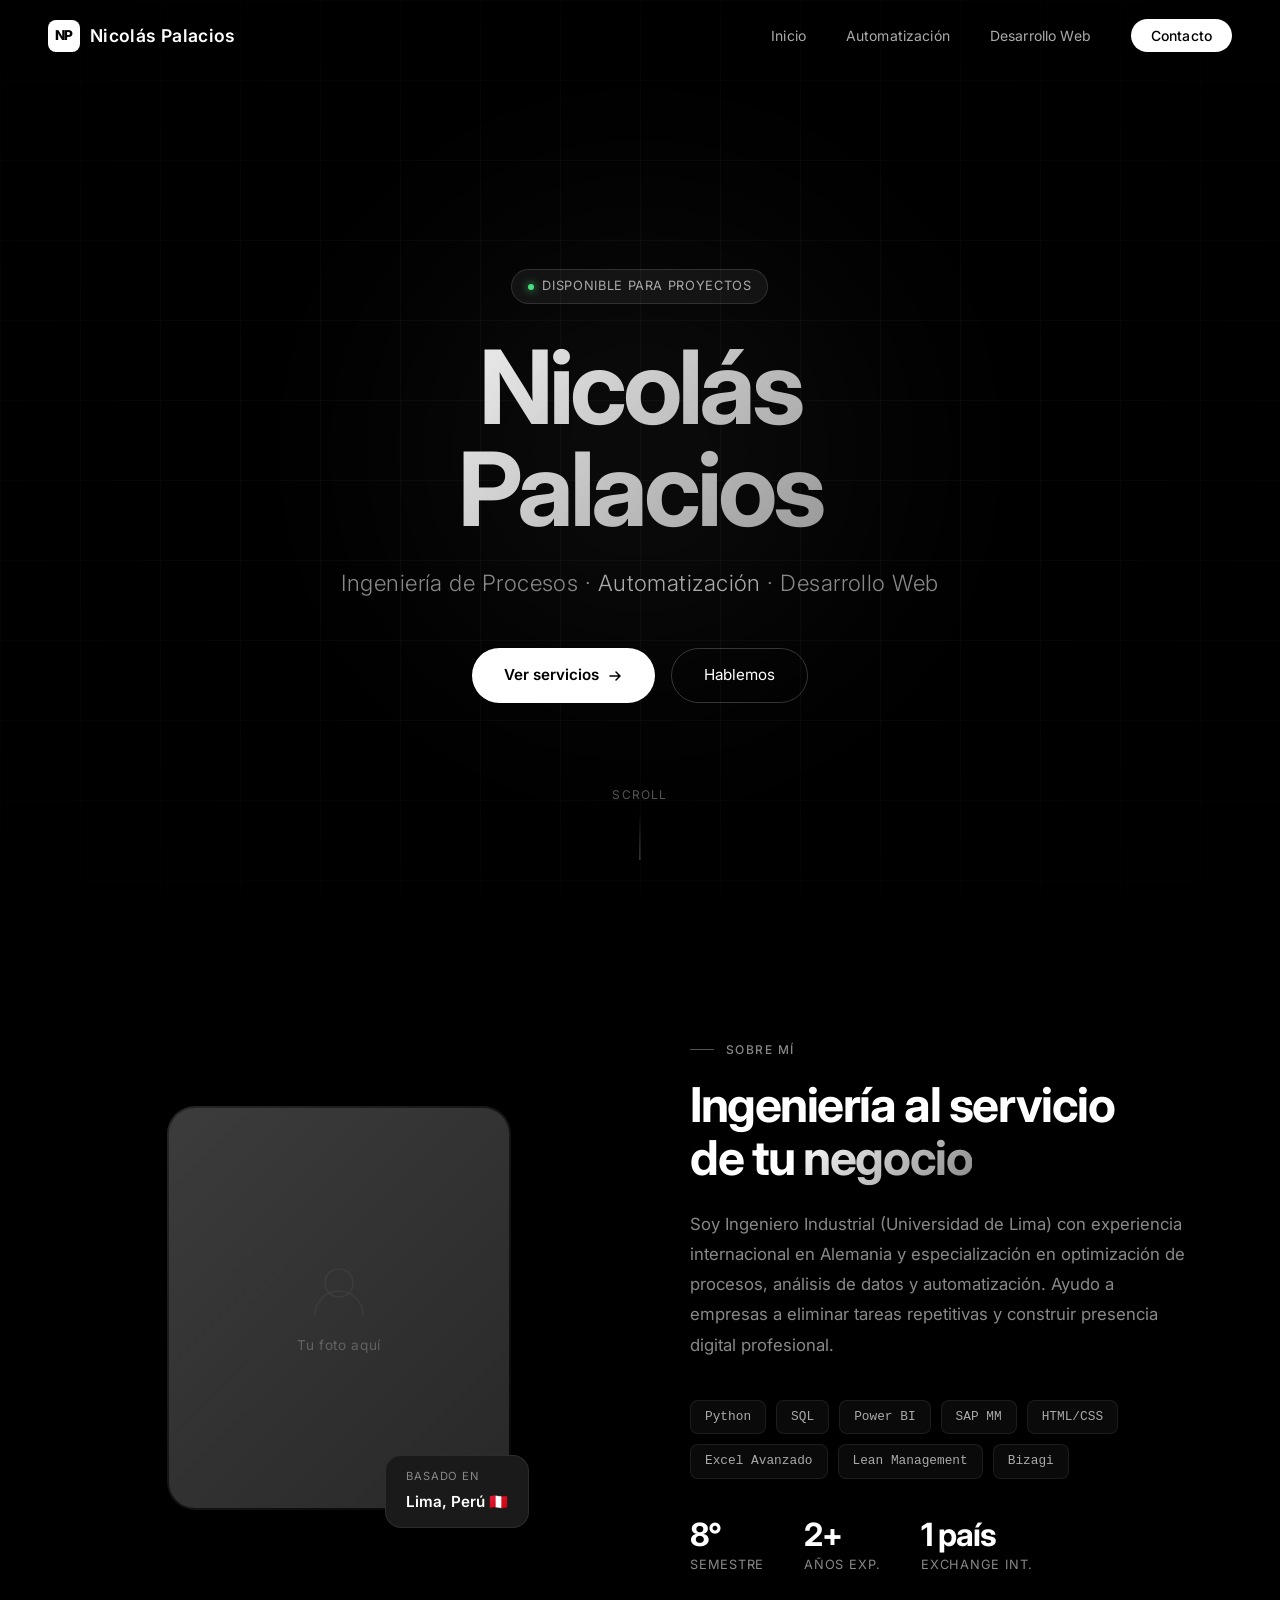
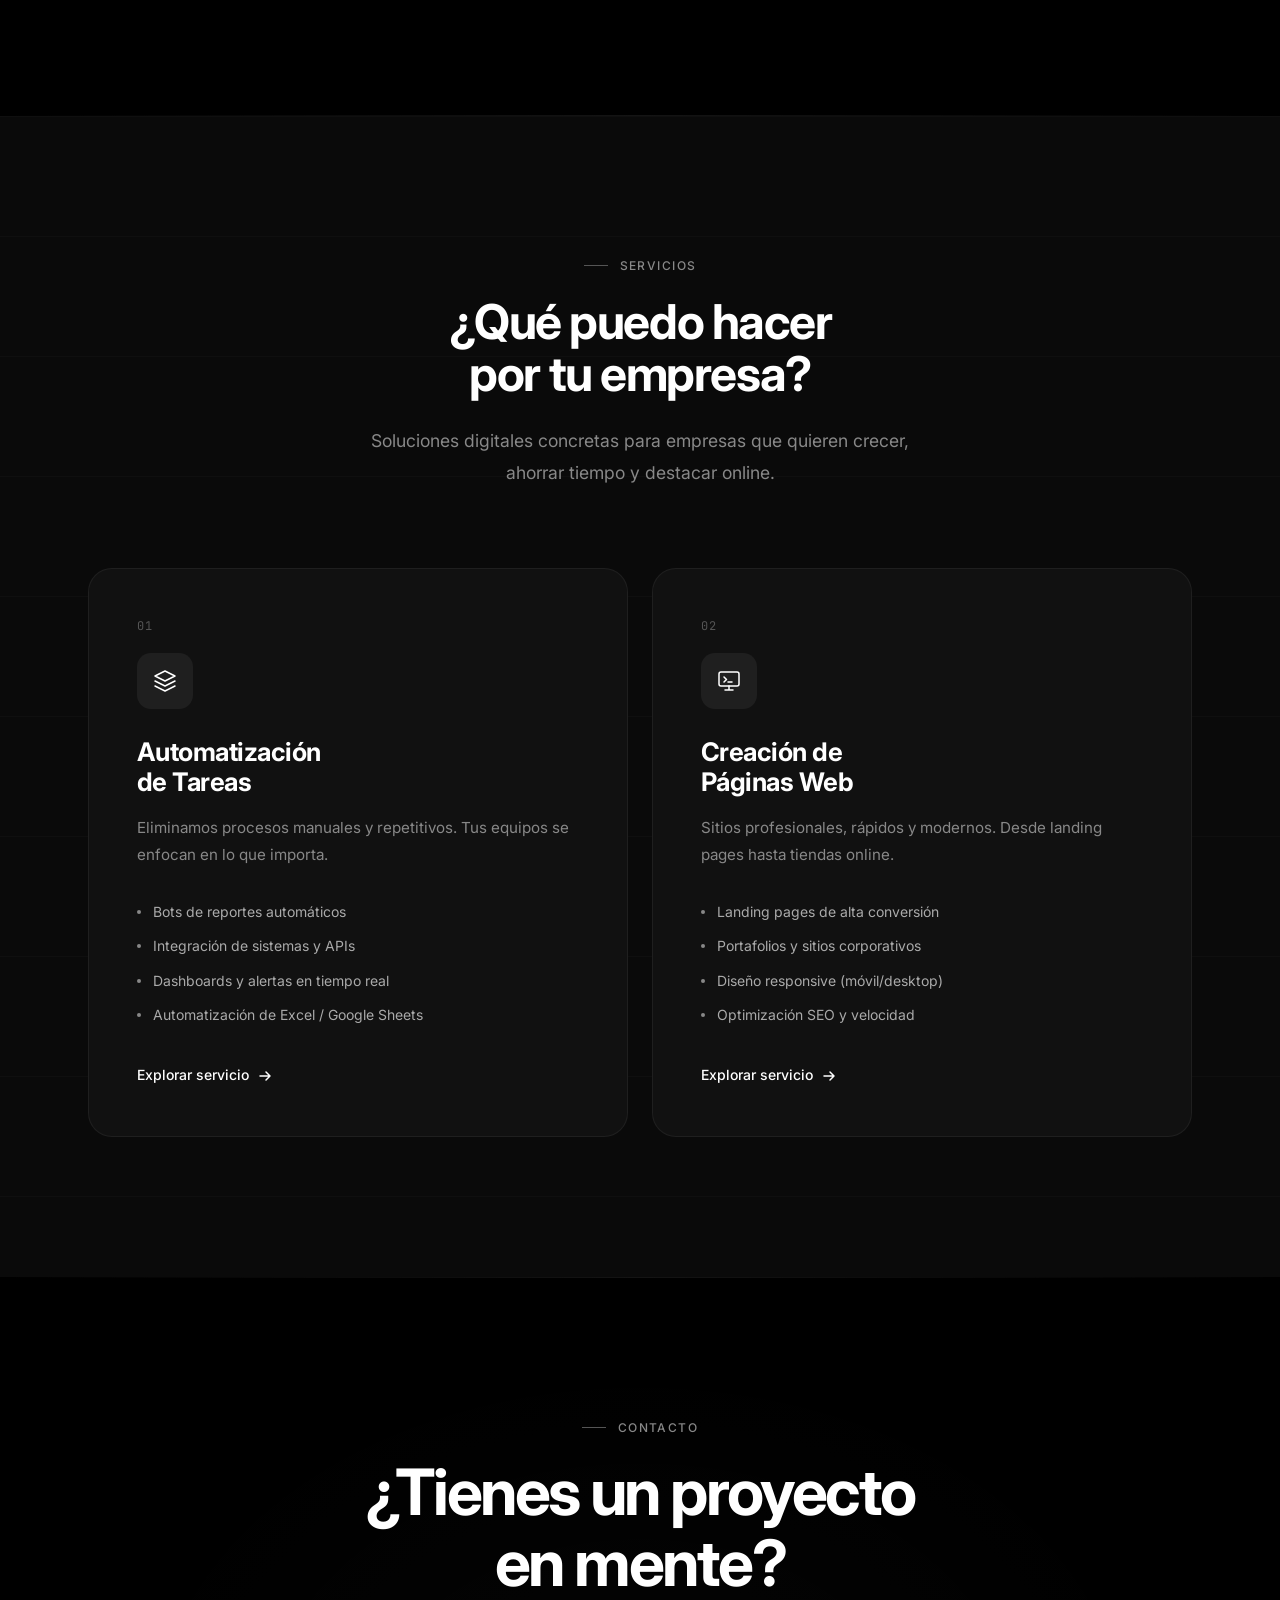
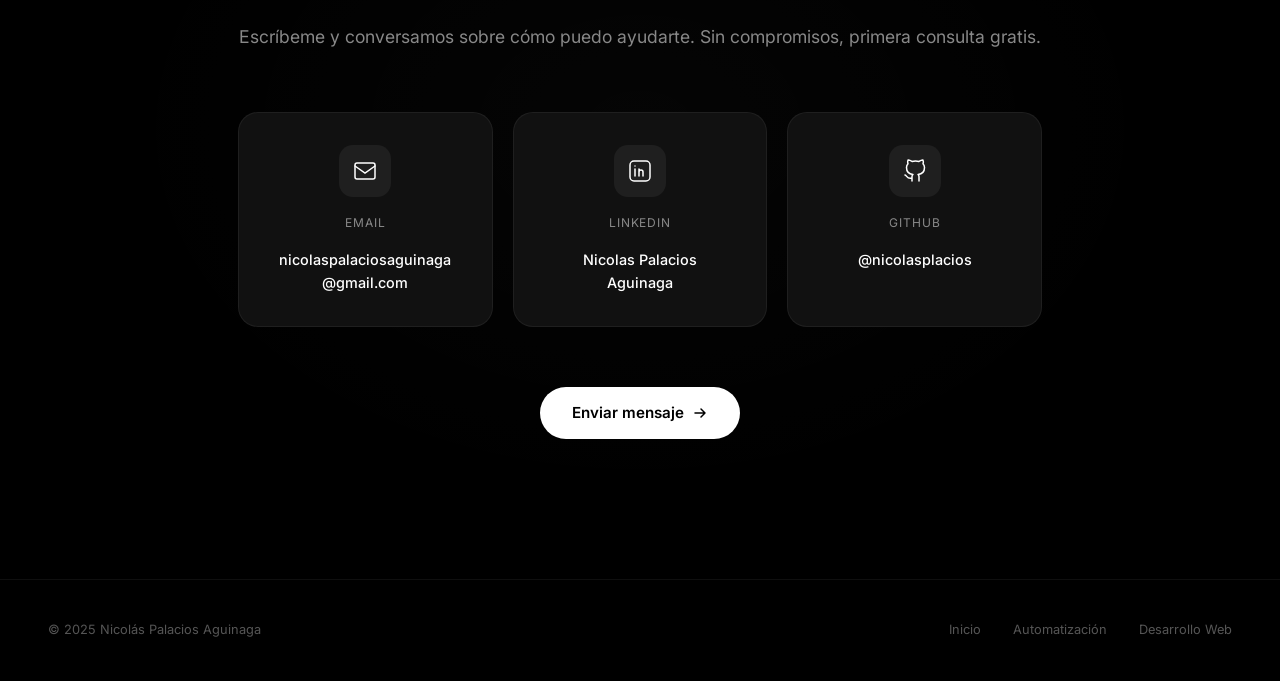
<file: index.html>
<!DOCTYPE html>
<html lang="es">
<head>
  <meta charset="UTF-8" />
  <meta name="viewport" content="width=device-width, initial-scale=1.0" />
  <title>Nicolás Palacios — Automatización & Desarrollo Web</title>
  <meta name="description" content="Servicios de automatización de tareas y creación de páginas web profesionales para empresas." />
  <link rel="stylesheet" href="css/style.css" />
  <link rel="preconnect" href="https://fonts.googleapis.com" />
  <link rel="preconnect" href="https://fonts.gstatic.com" crossorigin />
  <link href="https://fonts.googleapis.com/css2?family=Inter:wght@300;400;500;600;700;800&family=JetBrains+Mono:wght@400;500&display=swap" rel="stylesheet" />
  <style>
    body { font-family: 'Inter', -apple-system, BlinkMacSystemFont, sans-serif; }
    code, .font-mono { font-family: 'JetBrains Mono', monospace; }
  </style>
</head>
<body>

  <!-- ===== NAVIGATION ===== -->
  <nav>
    <a class="nav-logo" data-page="home" href="#">
      <div class="nav-logo-icon">NP</div>
      Nicolás Palacios
    </a>

    <ul class="nav-links">
      <li><a data-page="home" href="#">Inicio</a></li>
      <li><a data-page="automation" href="#">Automatización</a></li>
      <li><a data-page="webdev" href="#">Desarrollo Web</a></li>
      <li><a data-scroll="contact" href="#contact" class="nav-cta">Contacto</a></li>
    </ul>
  </nav>

  <!-- ===================================================================== -->
  <!-- HOME PAGE -->
  <!-- ===================================================================== -->
  <div id="home-page" class="page-section active">

    <!-- HERO -->
    <section id="home">
      <div class="hero-bg">
        <div class="hero-grid"></div>
        <div class="hero-glow"></div>
      </div>

      <div class="hero-content">
        <div class="hero-badge">
          <span class="hero-badge-dot"></span>
          Disponible para proyectos
        </div>
        <h1 class="hero-name">Nicolás<br/>Palacios</h1>
        <p class="hero-title">
          Ingeniería de Procesos · <span>Automatización</span> · Desarrollo Web
        </p>
        <div class="hero-ctas">
          <a href="#" class="btn-primary" data-navigate="automation">
            Ver servicios
            <svg width="16" height="16" viewBox="0 0 16 16" fill="none"><path d="M3 8h10M9 4l4 4-4 4" stroke="currentColor" stroke-width="1.5" stroke-linecap="round" stroke-linejoin="round"/></svg>
          </a>
          <a href="#" class="btn-secondary" data-scroll="contact">
            Hablemos
          </a>
        </div>
      </div>

      <div class="hero-scroll-hint">
        <span>Scroll</span>
        <div class="scroll-line"></div>
      </div>
    </section>

    <!-- ABOUT -->
    <section id="about">
      <div class="about-inner">
        <!-- Photo -->
        <div class="about-photo-wrapper reveal-left">
          <div class="about-photo-frame">
            <div class="about-photo-bg"></div>
            <div class="about-photo-placeholder">
              <!-- Replace src with your actual photo: <img src="assets/foto.jpg" alt="Nicolás Palacios" style="width:100%;height:100%;object-fit:cover;border-radius:26px;" /> -->
              <svg width="64" height="64" viewBox="0 0 64 64" fill="none">
                <circle cx="32" cy="24" r="14" stroke="currentColor" stroke-width="1.5"/>
                <path d="M8 56c0-13.255 10.745-24 24-24s24 10.745 24 24" stroke="currentColor" stroke-width="1.5" stroke-linecap="round"/>
              </svg>
              <span>Tu foto aquí</span>
            </div>
            <div class="about-photo-tag">
              <div class="about-photo-tag-label">Basado en</div>
              <div class="about-photo-tag-value">Lima, Perú 🇵🇪</div>
            </div>
          </div>
        </div>

        <!-- Text -->
        <div class="about-text reveal-right">
          <div class="section-label">Sobre mí</div>
          <h2 class="section-title">
            Ingeniería al servicio<br/>
            de tu <span class="highlight">negocio</span>
          </h2>
          <p class="about-description">
            Soy Ingeniero Industrial (Universidad de Lima) con experiencia internacional
            en Alemania y especialización en optimización de procesos, análisis de datos
            y automatización. Ayudo a empresas a eliminar tareas repetitivas y construir
            presencia digital profesional.
          </p>

          <div class="about-skills">
            <span class="skill-tag">Python</span>
            <span class="skill-tag">SQL</span>
            <span class="skill-tag">Power BI</span>
            <span class="skill-tag">SAP MM</span>
            <span class="skill-tag">HTML/CSS</span>
            <span class="skill-tag">Excel Avanzado</span>
            <span class="skill-tag">Lean Management</span>
            <span class="skill-tag">Bizagi</span>
          </div>

          <div class="about-stats">
            <div class="stat">
              <div class="stat-number" data-count="8" data-suffix="°">0°</div>
              <div class="stat-label">Semestre</div>
            </div>
            <div class="stat">
              <div class="stat-number" data-count="2" data-suffix="+">0+</div>
              <div class="stat-label">Años exp.</div>
            </div>
            <div class="stat">
              <div class="stat-number" data-count="1" data-suffix=" país">0 país</div>
              <div class="stat-label">Exchange int.</div>
            </div>
          </div>
        </div>
      </div>
    </section>

    <div class="section-divider"></div>

    <!-- SERVICES OVERVIEW -->
    <section id="services">
      <div class="services-bg-lines"></div>
      <div class="services-inner">
        <div class="services-header">
          <div class="section-label reveal" style="justify-content:center;">Servicios</div>
          <h2 class="section-title reveal reveal-delay-1">
            ¿Qué puedo hacer<br/>por tu empresa?
          </h2>
          <p class="services-description reveal reveal-delay-2">
            Soluciones digitales concretas para empresas que quieren crecer,
            ahorrar tiempo y destacar online.
          </p>
        </div>

        <div class="services-grid">
          <!-- Card 1: Automation -->
          <a class="service-card reveal reveal-delay-2" href="#" data-navigate="automation">
            <div class="service-number font-mono">01</div>
            <div class="service-icon">
              <svg width="24" height="24" viewBox="0 0 24 24" fill="none">
                <path d="M12 2L2 7l10 5 10-5-10-5z" stroke="white" stroke-width="1.5" stroke-linecap="round" stroke-linejoin="round"/>
                <path d="M2 17l10 5 10-5" stroke="white" stroke-width="1.5" stroke-linecap="round" stroke-linejoin="round"/>
                <path d="M2 12l10 5 10-5" stroke="white" stroke-width="1.5" stroke-linecap="round" stroke-linejoin="round"/>
              </svg>
            </div>
            <h3 class="service-name">Automatización<br/>de Tareas</h3>
            <p class="service-desc">
              Eliminamos procesos manuales y repetitivos. Tus equipos se enfocan en lo que importa.
            </p>
            <div class="service-features">
              <div class="service-feature">
                <span class="service-feature-dot"></span>
                Bots de reportes automáticos
              </div>
              <div class="service-feature">
                <span class="service-feature-dot"></span>
                Integración de sistemas y APIs
              </div>
              <div class="service-feature">
                <span class="service-feature-dot"></span>
                Dashboards y alertas en tiempo real
              </div>
              <div class="service-feature">
                <span class="service-feature-dot"></span>
                Automatización de Excel / Google Sheets
              </div>
            </div>
            <div class="service-link">
              Explorar servicio
              <svg width="16" height="16" viewBox="0 0 16 16" fill="none"><path d="M3 8h10M9 4l4 4-4 4" stroke="currentColor" stroke-width="1.5" stroke-linecap="round" stroke-linejoin="round"/></svg>
            </div>
          </a>

          <!-- Card 2: Web Dev -->
          <a class="service-card reveal reveal-delay-3" href="#" data-navigate="webdev">
            <div class="service-number font-mono">02</div>
            <div class="service-icon">
              <svg width="24" height="24" viewBox="0 0 24 24" fill="none">
                <rect x="2" y="3" width="20" height="14" rx="2" stroke="white" stroke-width="1.5"/>
                <path d="M8 21h8M12 17v4" stroke="white" stroke-width="1.5" stroke-linecap="round"/>
                <path d="M7 8l2.5 2.5L7 13" stroke="white" stroke-width="1.5" stroke-linecap="round" stroke-linejoin="round"/>
                <path d="M11 13h4" stroke="white" stroke-width="1.5" stroke-linecap="round"/>
              </svg>
            </div>
            <h3 class="service-name">Creación de<br/>Páginas Web</h3>
            <p class="service-desc">
              Sitios profesionales, rápidos y modernos. Desde landing pages hasta tiendas online.
            </p>
            <div class="service-features">
              <div class="service-feature">
                <span class="service-feature-dot"></span>
                Landing pages de alta conversión
              </div>
              <div class="service-feature">
                <span class="service-feature-dot"></span>
                Portafolios y sitios corporativos
              </div>
              <div class="service-feature">
                <span class="service-feature-dot"></span>
                Diseño responsive (móvil/desktop)
              </div>
              <div class="service-feature">
                <span class="service-feature-dot"></span>
                Optimización SEO y velocidad
              </div>
            </div>
            <div class="service-link">
              Explorar servicio
              <svg width="16" height="16" viewBox="0 0 16 16" fill="none"><path d="M3 8h10M9 4l4 4-4 4" stroke="currentColor" stroke-width="1.5" stroke-linecap="round" stroke-linejoin="round"/></svg>
            </div>
          </a>
        </div>
      </div>
    </section>

    <div class="section-divider"></div>

    <!-- CONTACT -->
    <section id="contact">
      <div class="contact-bg"></div>
      <div class="contact-inner">
        <div class="section-label reveal" style="justify-content:center;">Contacto</div>
        <h2 class="contact-title reveal reveal-delay-1">
          ¿Tienes un proyecto<br/>en mente?
        </h2>
        <p class="contact-subtitle reveal reveal-delay-2">
          Escríbeme y conversamos sobre cómo puedo ayudarte.
          Sin compromisos, primera consulta gratis.
        </p>

        <div class="contact-cards reveal reveal-delay-2">
          <a href="mailto:nicolaspalaciosaguinaga@gmail.com" class="contact-card">
            <div class="contact-card-icon">
              <svg width="24" height="24" viewBox="0 0 24 24" fill="none">
                <rect x="2" y="4" width="20" height="16" rx="2" stroke="white" stroke-width="1.5"/>
                <path d="M2 7l10 7 10-7" stroke="white" stroke-width="1.5" stroke-linecap="round"/>
              </svg>
            </div>
            <div class="contact-card-label">Email</div>
            <div class="contact-card-value">nicolaspalaciosaguinaga<br/>@gmail.com</div>
          </a>

          <a href="https://www.linkedin.com/in/nicolas-palacios-aguinaga-69b6b5238" target="_blank" rel="noopener noreferrer" class="contact-card">
            <div class="contact-card-icon">
              <svg width="24" height="24" viewBox="0 0 24 24" fill="none">
                <rect x="2" y="2" width="20" height="20" rx="4" stroke="white" stroke-width="1.5"/>
                <path d="M7 10v7M7 7v.01" stroke="white" stroke-width="1.5" stroke-linecap="round"/>
                <path d="M11 17v-4a2 2 0 014 0v4M11 10v7" stroke="white" stroke-width="1.5" stroke-linecap="round" stroke-linejoin="round"/>
              </svg>
            </div>
            <div class="contact-card-label">LinkedIn</div>
            <div class="contact-card-value">Nicolas Palacios<br/>Aguinaga</div>
          </a>

          <a href="https://github.com/nicolasplacios" target="_blank" rel="noopener noreferrer" class="contact-card">
            <div class="contact-card-icon">
              <svg width="24" height="24" viewBox="0 0 24 24" fill="none">
                <path d="M9 19c-5 1.5-5-2.5-7-3m14 6v-3.87a3.37 3.37 0 00-.94-2.61c3.14-.35 6.44-1.54 6.44-7A5.44 5.44 0 0020 4.77 5.07 5.07 0 0019.91 1S18.73.65 16 2.48a13.38 13.38 0 00-7 0C6.27.65 5.09 1 5.09 1A5.07 5.07 0 005 4.77a5.44 5.44 0 00-1.5 3.78c0 5.42 3.3 6.61 6.44 7A3.37 3.37 0 009 18.13V22" stroke="white" stroke-width="1.5" stroke-linecap="round" stroke-linejoin="round"/>
              </svg>
            </div>
            <div class="contact-card-label">GitHub</div>
            <div class="contact-card-value">@nicolasplacios</div>
          </a>
        </div>

        <div class="contact-cta reveal reveal-delay-3">
          <a href="mailto:nicolaspalaciosaguinaga@gmail.com" class="btn-primary">
            Enviar mensaje
            <svg width="16" height="16" viewBox="0 0 16 16" fill="none"><path d="M3 8h10M9 4l4 4-4 4" stroke="currentColor" stroke-width="1.5" stroke-linecap="round" stroke-linejoin="round"/></svg>
          </a>
        </div>
      </div>
    </section>

    <!-- FOOTER -->
    <footer>
      <span>© 2025 Nicolás Palacios Aguinaga</span>
      <ul class="footer-links">
        <li><a data-page="home" href="#">Inicio</a></li>
        <li><a data-page="automation" href="#">Automatización</a></li>
        <li><a data-page="webdev" href="#">Desarrollo Web</a></li>
      </ul>
    </footer>

  </div><!-- end home-page -->


  <!-- ===================================================================== -->
  <!-- AUTOMATION PAGE -->
  <!-- ===================================================================== -->
  <div id="automation-page" class="page-section">

    <section id="automation">
      <div class="page-hero">
        <div class="section-label reveal" style="justify-content:center;">Servicio 01</div>
        <h1 class="page-hero-title reveal reveal-delay-1">
          <span style="background:linear-gradient(135deg,#fff 0%,#888 100%);-webkit-background-clip:text;-webkit-text-fill-color:transparent;background-clip:text;">
            Automatización<br/>de Tareas
          </span>
        </h1>
        <p class="page-hero-subtitle reveal reveal-delay-2">
          ¿Tu equipo pierde horas en copiar datos, generar reportes o actualizar hojas de cálculo?
          Lo resolvemos con código.
        </p>
        <div class="reveal reveal-delay-3" style="display:flex;gap:16px;justify-content:center;flex-wrap:wrap;">
          <a href="mailto:nicolaspalaciosaguinaga@gmail.com" class="btn-primary">Solicitar cotización</a>
          <a href="#" class="btn-secondary" data-page="home">← Volver al inicio</a>
        </div>
      </div>

      <!-- Process -->
      <div class="process-grid">
        <div class="process-card reveal">
          <div class="process-step font-mono">01 — Diagnóstico</div>
          <h3 class="process-title">Analizamos tu proceso</h3>
          <p class="process-desc">Mapeamos las tareas repetitivas de tu empresa e identificamos las de mayor impacto para automatizar primero.</p>
        </div>
        <div class="process-card reveal reveal-delay-1">
          <div class="process-step font-mono">02 — Desarrollo</div>
          <h3 class="process-title">Construimos la solución</h3>
          <p class="process-desc">Desarrollamos scripts, bots o flujos de trabajo a medida. Sin herramientas innecesarias, solo lo que tu negocio necesita.</p>
        </div>
        <div class="process-card reveal reveal-delay-2">
          <div class="process-step font-mono">03 — Implementación</div>
          <h3 class="process-title">Entregamos y capacitamos</h3>
          <p class="process-desc">Desplegamos la solución en tu entorno y capacitamos a tu equipo. Soporte incluido en el primer mes.</p>
        </div>
      </div>

      <!-- Tools -->
      <div class="tools-section">
        <h2 class="tools-title reveal">Herramientas que utilizamos</h2>
        <div class="tools-grid">
          <div class="tool-item reveal">
            <div class="tool-icon">🐍</div>
            <div class="tool-name">Python</div>
          </div>
          <div class="tool-item reveal reveal-delay-1">
            <div class="tool-icon">📊</div>
            <div class="tool-name">Excel / VBA</div>
          </div>
          <div class="tool-item reveal reveal-delay-2">
            <div class="tool-icon">📋</div>
            <div class="tool-name">Google Sheets</div>
          </div>
          <div class="tool-item reveal reveal-delay-3">
            <div class="tool-icon">🗄️</div>
            <div class="tool-name">SQL</div>
          </div>
          <div class="tool-item reveal reveal-delay-1">
            <div class="tool-icon">📈</div>
            <div class="tool-name">Power BI</div>
          </div>
          <div class="tool-item reveal reveal-delay-2">
            <div class="tool-icon">🔗</div>
            <div class="tool-name">APIs REST</div>
          </div>
          <div class="tool-item reveal reveal-delay-3">
            <div class="tool-icon">☁️</div>
            <div class="tool-name">Google Apps Script</div>
          </div>
          <div class="tool-item reveal reveal-delay-4">
            <div class="tool-icon">⚡</div>
            <div class="tool-name">Make / Zapier</div>
          </div>
        </div>
      </div>

      <!-- CTA -->
      <div style="text-align:center;padding:0 48px 60px;" class="reveal">
        <div style="background:var(--dark-2);border:1px solid rgba(255,255,255,0.06);border-radius:24px;padding:60px 48px;max-width:700px;margin:0 auto;">
          <h3 style="font-size:1.8rem;font-weight:700;letter-spacing:-0.02em;margin-bottom:16px;">¿Listo para automatizar?</h3>
          <p style="color:var(--gray-3);margin-bottom:36px;line-height:1.7;">
            Cuéntame qué proceso quieres optimizar. En menos de 24 horas te doy una respuesta.
          </p>
          <a href="mailto:nicolaspalaciosaguinaga@gmail.com" class="btn-primary">
            Escribir ahora
            <svg width="16" height="16" viewBox="0 0 16 16" fill="none"><path d="M3 8h10M9 4l4 4-4 4" stroke="currentColor" stroke-width="1.5" stroke-linecap="round" stroke-linejoin="round"/></svg>
          </a>
        </div>
      </div>
    </section>

    <footer>
      <span>© 2025 Nicolás Palacios Aguinaga</span>
      <ul class="footer-links">
        <li><a data-page="home" href="#">Inicio</a></li>
        <li><a data-page="automation" href="#">Automatización</a></li>
        <li><a data-page="webdev" href="#">Desarrollo Web</a></li>
      </ul>
    </footer>
  </div><!-- end automation-page -->


  <!-- ===================================================================== -->
  <!-- WEB DEV PAGE -->
  <!-- ===================================================================== -->
  <div id="webdev-page" class="page-section">

    <section id="webdev">
      <div class="page-hero">
        <div class="section-label reveal" style="justify-content:center;">Servicio 02</div>
        <h1 class="page-hero-title reveal reveal-delay-1">
          <span style="background:linear-gradient(135deg,#fff 0%,#888 100%);-webkit-background-clip:text;-webkit-text-fill-color:transparent;background-clip:text;">
            Páginas Web<br/>Profesionales
          </span>
        </h1>
        <p class="page-hero-subtitle reveal reveal-delay-2">
          Tu negocio merece una presencia digital que genere confianza y atraiga clientes.
          Diseño moderno, rápido y optimizado.
        </p>
        <div class="reveal reveal-delay-3" style="display:flex;gap:16px;justify-content:center;flex-wrap:wrap;">
          <a href="mailto:nicolaspalaciosaguinaga@gmail.com" class="btn-primary">Solicitar cotización</a>
          <a href="#" class="btn-secondary" data-page="home">← Volver al inicio</a>
        </div>
      </div>

      <!-- Process -->
      <div class="process-grid">
        <div class="process-card reveal">
          <div class="process-step font-mono">01 — Brief</div>
          <h3 class="process-title">Entendemos tu marca</h3>
          <p class="process-desc">Recopilamos tu identidad, objetivo y público. Sin esto, el mejor diseño no convierte.</p>
        </div>
        <div class="process-card reveal reveal-delay-1">
          <div class="process-step font-mono">02 — Diseño</div>
          <h3 class="process-title">Prototipo en días</h3>
          <p class="process-desc">Presentamos un prototipo visual antes de programar. Tú apruebas cada detalle.</p>
        </div>
        <div class="process-card reveal reveal-delay-2">
          <div class="process-step font-mono">03 — Entrega</div>
          <h3 class="process-title">Online en tiempo récord</h3>
          <p class="process-desc">Desplegamos tu sitio con dominio y hosting incluidos en la primera etapa. Listo para recibir clientes.</p>
        </div>
      </div>

      <!-- Portfolio examples -->
      <div class="portfolio-section">
        <h2 class="tools-title reveal">Tipos de proyectos</h2>
        <div class="portfolio-grid">
          <div class="portfolio-item reveal">
            <div class="portfolio-preview">
              <div class="portfolio-preview-lines"></div>
              <div class="portfolio-type-badge">Landing Page</div>
            </div>
            <div class="portfolio-info">
              <h4 class="portfolio-title">Páginas de conversión</h4>
              <p class="portfolio-desc">Diseñadas para convertir visitantes en clientes. Formularios, CTAs y velocidad optimizada.</p>
            </div>
          </div>

          <div class="portfolio-item reveal reveal-delay-1">
            <div class="portfolio-preview">
              <div class="portfolio-preview-lines"></div>
              <div class="portfolio-type-badge">Sitio Corporativo</div>
            </div>
            <div class="portfolio-info">
              <h4 class="portfolio-title">Presencia empresarial</h4>
              <p class="portfolio-desc">Sitios completos con quiénes somos, servicios, equipo y contacto. Profesionalismo desde el primer clic.</p>
            </div>
          </div>

          <div class="portfolio-item reveal reveal-delay-2">
            <div class="portfolio-preview">
              <div class="portfolio-preview-lines"></div>
              <div class="portfolio-type-badge">Portafolio</div>
            </div>
            <div class="portfolio-info">
              <h4 class="portfolio-title">Portafolios personales</h4>
              <p class="portfolio-desc">Como este mismo sitio. Ideal para profesionales, freelancers y consultores.</p>
            </div>
          </div>
        </div>
      </div>

      <!-- Stack -->
      <div class="tools-section">
        <h2 class="tools-title reveal">Tecnologías</h2>
        <div class="tools-grid">
          <div class="tool-item reveal">
            <div class="tool-icon">🌐</div>
            <div class="tool-name">HTML5 / CSS3</div>
          </div>
          <div class="tool-item reveal reveal-delay-1">
            <div class="tool-icon">⚡</div>
            <div class="tool-name">JavaScript</div>
          </div>
          <div class="tool-item reveal reveal-delay-2">
            <div class="tool-icon">🎨</div>
            <div class="tool-name">Figma</div>
          </div>
          <div class="tool-item reveal reveal-delay-3">
            <div class="tool-icon">🚀</div>
            <div class="tool-name">GitHub Pages</div>
          </div>
        </div>
      </div>

      <!-- CTA -->
      <div style="text-align:center;padding:0 48px 60px;" class="reveal">
        <div style="background:var(--dark-2);border:1px solid rgba(255,255,255,0.06);border-radius:24px;padding:60px 48px;max-width:700px;margin:0 auto;">
          <h3 style="font-size:1.8rem;font-weight:700;letter-spacing:-0.02em;margin-bottom:16px;">¿Quieres tu página web?</h3>
          <p style="color:var(--gray-3);margin-bottom:36px;line-height:1.7;">
            Cuéntame sobre tu proyecto. Respondo en menos de 24 horas con una propuesta inicial.
          </p>
          <a href="mailto:nicolaspalaciosaguinaga@gmail.com" class="btn-primary">
            Empezar proyecto
            <svg width="16" height="16" viewBox="0 0 16 16" fill="none"><path d="M3 8h10M9 4l4 4-4 4" stroke="currentColor" stroke-width="1.5" stroke-linecap="round" stroke-linejoin="round"/></svg>
          </a>
        </div>
      </div>
    </section>

    <footer>
      <span>© 2025 Nicolás Palacios Aguinaga</span>
      <ul class="footer-links">
        <li><a data-page="home" href="#">Inicio</a></li>
        <li><a data-page="automation" href="#">Automatización</a></li>
        <li><a data-page="webdev" href="#">Desarrollo Web</a></li>
      </ul>
    </footer>
  </div><!-- end webdev-page -->

  <script src="js/main.js"></script>
</body>
</html>
</file>
<file: css/style.css>
/* ===== RESET & BASE ===== */
*, *::before, *::after {
  box-sizing: border-box;
  margin: 0;
  padding: 0;
}

:root {
  --black: #000000;
  --dark-1: #0a0a0a;
  --dark-2: #111111;
  --dark-3: #1a1a1a;
  --dark-4: #242424;
  --gray-1: #333333;
  --gray-2: #555555;
  --gray-3: #888888;
  --gray-4: #aaaaaa;
  --white: #ffffff;
  --off-white: #f0f0f0;
  --accent: #e0e0e0;
  --gradient-1: linear-gradient(135deg, #ffffff 0%, #888888 100%);
  --gradient-2: linear-gradient(135deg, #aaaaaa 0%, #333333 100%);
  --font-main: 'SF Pro Display', -apple-system, BlinkMacSystemFont, 'Segoe UI', sans-serif;
  --font-mono: 'SF Mono', 'Fira Code', monospace;
  --nav-height: 72px;
  --transition: all 0.4s cubic-bezier(0.16, 1, 0.3, 1);
}

html {
  scroll-behavior: smooth;
  font-size: 16px;
}

body {
  background-color: var(--black);
  color: var(--white);
  font-family: var(--font-main);
  overflow-x: hidden;
  line-height: 1.6;
}

::selection {
  background: rgba(255,255,255,0.2);
  color: var(--white);
}

/* ===== SCROLLBAR ===== */
::-webkit-scrollbar { width: 4px; }
::-webkit-scrollbar-track { background: var(--black); }
::-webkit-scrollbar-thumb { background: var(--gray-2); border-radius: 2px; }

/* ===== NAVIGATION ===== */
nav {
  position: fixed;
  top: 0;
  left: 0;
  right: 0;
  z-index: 1000;
  height: var(--nav-height);
  display: flex;
  align-items: center;
  justify-content: space-between;
  padding: 0 48px;
  transition: var(--transition);
}

nav.scrolled {
  background: rgba(0, 0, 0, 0.85);
  backdrop-filter: blur(20px);
  -webkit-backdrop-filter: blur(20px);
  border-bottom: 1px solid rgba(255,255,255,0.06);
}

.nav-logo {
  font-size: 1.1rem;
  font-weight: 600;
  letter-spacing: 0.02em;
  color: var(--white);
  text-decoration: none;
  display: flex;
  align-items: center;
  gap: 10px;
}

.nav-logo-icon {
  width: 32px;
  height: 32px;
  border-radius: 8px;
  background: var(--white);
  color: var(--black);
  display: flex;
  align-items: center;
  justify-content: center;
  font-weight: 800;
  font-size: 0.85rem;
  letter-spacing: -0.02em;
}

.nav-links {
  display: flex;
  align-items: center;
  gap: 40px;
  list-style: none;
}

.nav-links a {
  color: var(--gray-4);
  text-decoration: none;
  font-size: 0.875rem;
  font-weight: 400;
  letter-spacing: 0.01em;
  transition: color 0.2s ease;
  cursor: pointer;
}

.nav-links a:hover {
  color: var(--white);
}

.nav-links a.active {
  color: var(--white);
}

.nav-cta {
  background: var(--white) !important;
  color: var(--black) !important;
  padding: 8px 20px;
  border-radius: 20px;
  font-weight: 500 !important;
  font-size: 0.875rem !important;
  transition: var(--transition) !important;
}

.nav-cta:hover {
  background: var(--off-white) !important;
  transform: scale(1.02);
}

/* ===== HERO SECTION ===== */
#home {
  position: relative;
  min-height: 100vh;
  display: flex;
  align-items: center;
  justify-content: center;
  overflow: hidden;
  padding-top: var(--nav-height);
}

.hero-bg {
  position: absolute;
  inset: 0;
  z-index: 0;
}

.hero-grid {
  position: absolute;
  inset: 0;
  background-image:
    linear-gradient(rgba(255,255,255,0.03) 1px, transparent 1px),
    linear-gradient(90deg, rgba(255,255,255,0.03) 1px, transparent 1px);
  background-size: 80px 80px;
  mask-image: radial-gradient(ellipse 80% 70% at 50% 50%, black 30%, transparent 100%);
}

.hero-glow {
  position: absolute;
  width: 600px;
  height: 600px;
  border-radius: 50%;
  filter: blur(120px);
  opacity: 0.08;
  top: 50%;
  left: 50%;
  transform: translate(-50%, -50%);
  background: radial-gradient(circle, #ffffff 0%, transparent 70%);
  animation: glowPulse 6s ease-in-out infinite;
}

@keyframes glowPulse {
  0%, 100% { opacity: 0.05; transform: translate(-50%, -50%) scale(1); }
  50% { opacity: 0.12; transform: translate(-50%, -50%) scale(1.1); }
}

.hero-content {
  position: relative;
  z-index: 1;
  text-align: center;
  max-width: 900px;
  padding: 0 24px;
}

.hero-badge {
  display: inline-flex;
  align-items: center;
  gap: 8px;
  background: rgba(255,255,255,0.06);
  border: 1px solid rgba(255,255,255,0.12);
  border-radius: 20px;
  padding: 6px 16px;
  font-size: 0.8rem;
  color: var(--gray-4);
  letter-spacing: 0.05em;
  text-transform: uppercase;
  margin-bottom: 32px;
  animation: fadeInDown 0.8s ease forwards;
}

.hero-badge-dot {
  width: 6px;
  height: 6px;
  border-radius: 50%;
  background: #4ade80;
  box-shadow: 0 0 8px #4ade80;
  animation: blink 2s ease-in-out infinite;
}

@keyframes blink {
  0%, 100% { opacity: 1; }
  50% { opacity: 0.4; }
}

.hero-name {
  font-size: clamp(3.5rem, 8vw, 7rem);
  font-weight: 700;
  letter-spacing: -0.04em;
  line-height: 1;
  margin-bottom: 24px;
  background: var(--gradient-1);
  -webkit-background-clip: text;
  -webkit-text-fill-color: transparent;
  background-clip: text;
  animation: fadeInUp 0.9s ease forwards 0.2s;
  opacity: 0;
}

.hero-title {
  font-size: clamp(1rem, 2.5vw, 1.4rem);
  color: var(--gray-3);
  font-weight: 300;
  letter-spacing: 0.02em;
  margin-bottom: 48px;
  animation: fadeInUp 0.9s ease forwards 0.4s;
  opacity: 0;
}

.hero-title span {
  color: var(--gray-4);
}

.hero-ctas {
  display: flex;
  gap: 16px;
  justify-content: center;
  flex-wrap: wrap;
  animation: fadeInUp 0.9s ease forwards 0.6s;
  opacity: 0;
}

.btn-primary {
  background: var(--white);
  color: var(--black);
  border: none;
  padding: 14px 32px;
  border-radius: 28px;
  font-size: 0.95rem;
  font-weight: 600;
  cursor: pointer;
  text-decoration: none;
  display: inline-flex;
  align-items: center;
  gap: 8px;
  transition: var(--transition);
}

.btn-primary:hover {
  transform: scale(1.04);
  box-shadow: 0 0 40px rgba(255,255,255,0.2);
}

.btn-secondary {
  background: transparent;
  color: var(--white);
  border: 1px solid rgba(255,255,255,0.2);
  padding: 14px 32px;
  border-radius: 28px;
  font-size: 0.95rem;
  font-weight: 400;
  cursor: pointer;
  text-decoration: none;
  display: inline-flex;
  align-items: center;
  gap: 8px;
  transition: var(--transition);
}

.btn-secondary:hover {
  border-color: rgba(255,255,255,0.5);
  background: rgba(255,255,255,0.05);
  transform: scale(1.04);
}

.hero-scroll-hint {
  position: absolute;
  bottom: 40px;
  left: 50%;
  transform: translateX(-50%);
  display: flex;
  flex-direction: column;
  align-items: center;
  gap: 8px;
  color: var(--gray-2);
  font-size: 0.75rem;
  letter-spacing: 0.1em;
  text-transform: uppercase;
  animation: fadeIn 1.5s ease forwards 1.5s;
  opacity: 0;
}

.scroll-line {
  width: 1px;
  height: 48px;
  background: linear-gradient(to bottom, transparent, var(--gray-2));
  animation: scrollLine 2s ease-in-out infinite;
}

@keyframes scrollLine {
  0% { transform: scaleY(0); transform-origin: top; }
  50% { transform: scaleY(1); transform-origin: top; }
  51% { transform: scaleY(1); transform-origin: bottom; }
  100% { transform: scaleY(0); transform-origin: bottom; }
}

/* ===== ABOUT SECTION ===== */
#about {
  padding: 140px 0;
  position: relative;
}

.about-inner {
  max-width: 1200px;
  margin: 0 auto;
  padding: 0 48px;
  display: grid;
  grid-template-columns: 1fr 1fr;
  gap: 100px;
  align-items: center;
}

.about-photo-wrapper {
  position: relative;
  display: flex;
  justify-content: center;
}

.about-photo-frame {
  position: relative;
  width: 340px;
  height: 400px;
}

.about-photo-bg {
  position: absolute;
  inset: -2px;
  border-radius: 28px;
  background: linear-gradient(135deg, rgba(255,255,255,0.15) 0%, rgba(255,255,255,0.02) 100%);
  z-index: 0;
}

.about-photo {
  position: relative;
  z-index: 1;
  width: 100%;
  height: 100%;
  border-radius: 26px;
  object-fit: cover;
  background: var(--dark-3);
  display: flex;
  align-items: center;
  justify-content: center;
  overflow: hidden;
}

.about-photo-placeholder {
  width: 100%;
  height: 100%;
  background: linear-gradient(135deg, var(--dark-3) 0%, var(--dark-4) 100%);
  border-radius: 26px;
  display: flex;
  flex-direction: column;
  align-items: center;
  justify-content: center;
  gap: 12px;
  color: var(--gray-2);
  font-size: 0.85rem;
  letter-spacing: 0.05em;
}

.about-photo-placeholder svg {
  opacity: 0.3;
}

.about-photo-tag {
  position: absolute;
  bottom: -20px;
  right: -20px;
  background: var(--dark-3);
  border: 1px solid rgba(255,255,255,0.08);
  border-radius: 16px;
  padding: 12px 20px;
  z-index: 2;
  backdrop-filter: blur(10px);
}

.about-photo-tag-label {
  font-size: 0.7rem;
  color: var(--gray-3);
  text-transform: uppercase;
  letter-spacing: 0.08em;
  margin-bottom: 4px;
}

.about-photo-tag-value {
  font-size: 0.95rem;
  font-weight: 600;
  color: var(--white);
}

.about-text {
  padding-left: 0;
}

.section-label {
  font-size: 0.75rem;
  font-weight: 500;
  letter-spacing: 0.12em;
  text-transform: uppercase;
  color: var(--gray-3);
  margin-bottom: 20px;
  display: flex;
  align-items: center;
  gap: 12px;
}

.section-label::before {
  content: '';
  display: block;
  width: 24px;
  height: 1px;
  background: var(--gray-2);
}

.section-title {
  font-size: clamp(2rem, 4vw, 3rem);
  font-weight: 700;
  letter-spacing: -0.03em;
  line-height: 1.1;
  margin-bottom: 24px;
  color: var(--white);
}

.section-title .highlight {
  background: var(--gradient-1);
  -webkit-background-clip: text;
  -webkit-text-fill-color: transparent;
  background-clip: text;
}

.about-description {
  font-size: 1.05rem;
  color: var(--gray-3);
  line-height: 1.8;
  margin-bottom: 40px;
}

.about-skills {
  display: flex;
  flex-wrap: wrap;
  gap: 10px;
  margin-bottom: 40px;
}

.skill-tag {
  background: rgba(255,255,255,0.04);
  border: 1px solid rgba(255,255,255,0.08);
  border-radius: 8px;
  padding: 6px 14px;
  font-size: 0.8rem;
  color: var(--gray-4);
  font-family: var(--font-mono);
  transition: var(--transition);
}

.skill-tag:hover {
  background: rgba(255,255,255,0.08);
  border-color: rgba(255,255,255,0.15);
  color: var(--white);
}

.about-stats {
  display: flex;
  gap: 40px;
}

.stat {
  text-align: left;
}

.stat-number {
  font-size: 2rem;
  font-weight: 700;
  color: var(--white);
  letter-spacing: -0.03em;
  line-height: 1;
  margin-bottom: 4px;
}

.stat-label {
  font-size: 0.8rem;
  color: var(--gray-3);
  text-transform: uppercase;
  letter-spacing: 0.06em;
}

/* ===== SERVICES SECTION ===== */
#services {
  padding: 140px 0;
  background: var(--dark-1);
  position: relative;
  overflow: hidden;
}

.services-bg-lines {
  position: absolute;
  inset: 0;
  background-image: linear-gradient(rgba(255,255,255,0.02) 1px, transparent 1px);
  background-size: 100% 120px;
  pointer-events: none;
}

.services-inner {
  max-width: 1200px;
  margin: 0 auto;
  padding: 0 48px;
}

.services-header {
  text-align: center;
  margin-bottom: 80px;
}

.services-description {
  font-size: 1.1rem;
  color: var(--gray-3);
  max-width: 600px;
  margin: 0 auto;
  line-height: 1.8;
}

.services-grid {
  display: grid;
  grid-template-columns: 1fr 1fr;
  gap: 24px;
}

.service-card {
  background: var(--dark-2);
  border: 1px solid rgba(255,255,255,0.06);
  border-radius: 24px;
  padding: 48px;
  cursor: pointer;
  text-decoration: none;
  color: inherit;
  display: block;
  transition: var(--transition);
  position: relative;
  overflow: hidden;
  group: true;
}

.service-card::before {
  content: '';
  position: absolute;
  inset: 0;
  border-radius: 24px;
  background: radial-gradient(circle at var(--mouse-x, 50%) var(--mouse-y, 50%), rgba(255,255,255,0.04) 0%, transparent 60%);
  opacity: 0;
  transition: opacity 0.3s ease;
}

.service-card:hover::before {
  opacity: 1;
}

.service-card:hover {
  border-color: rgba(255,255,255,0.12);
  transform: translateY(-4px);
  box-shadow: 0 24px 80px rgba(0,0,0,0.5);
}

.service-icon {
  width: 56px;
  height: 56px;
  background: rgba(255,255,255,0.06);
  border-radius: 14px;
  display: flex;
  align-items: center;
  justify-content: center;
  margin-bottom: 28px;
  transition: var(--transition);
}

.service-card:hover .service-icon {
  background: rgba(255,255,255,0.1);
}

.service-number {
  font-family: var(--font-mono);
  font-size: 0.75rem;
  color: var(--gray-2);
  letter-spacing: 0.1em;
  margin-bottom: 16px;
}

.service-name {
  font-size: 1.6rem;
  font-weight: 700;
  letter-spacing: -0.02em;
  color: var(--white);
  margin-bottom: 16px;
  line-height: 1.2;
}

.service-desc {
  font-size: 0.95rem;
  color: var(--gray-3);
  line-height: 1.8;
  margin-bottom: 32px;
}

.service-features {
  display: flex;
  flex-direction: column;
  gap: 12px;
  margin-bottom: 36px;
}

.service-feature {
  display: flex;
  align-items: center;
  gap: 12px;
  font-size: 0.875rem;
  color: var(--gray-4);
}

.service-feature-dot {
  width: 4px;
  height: 4px;
  border-radius: 50%;
  background: var(--gray-3);
  flex-shrink: 0;
}

.service-link {
  display: inline-flex;
  align-items: center;
  gap: 8px;
  font-size: 0.875rem;
  font-weight: 500;
  color: var(--white);
  transition: gap 0.2s ease;
}

.service-card:hover .service-link {
  gap: 14px;
}

/* ===== AUTOMATION PAGE ===== */
#automation {
  padding: 140px 0;
  min-height: 100vh;
}

/* ===== WEB PAGE ===== */
#webdev {
  padding: 140px 0;
  min-height: 100vh;
  background: var(--dark-1);
}

.page-hero {
  max-width: 1200px;
  margin: 0 auto;
  padding: 0 48px 100px;
  text-align: center;
}

.page-hero-title {
  font-size: clamp(3rem, 6vw, 5rem);
  font-weight: 700;
  letter-spacing: -0.04em;
  line-height: 1;
  margin-bottom: 24px;
  margin-top: 32px;
}

.page-hero-subtitle {
  font-size: 1.2rem;
  color: var(--gray-3);
  max-width: 600px;
  margin: 0 auto 48px;
  line-height: 1.7;
}

.process-grid {
  max-width: 1200px;
  margin: 0 auto;
  padding: 0 48px;
  display: grid;
  grid-template-columns: repeat(3, 1fr);
  gap: 24px;
  margin-bottom: 80px;
}

.process-card {
  background: var(--dark-2);
  border: 1px solid rgba(255,255,255,0.06);
  border-radius: 20px;
  padding: 36px;
  transition: var(--transition);
}

.process-card:hover {
  transform: translateY(-4px);
  border-color: rgba(255,255,255,0.1);
  box-shadow: 0 20px 60px rgba(0,0,0,0.4);
}

.process-step {
  font-family: var(--font-mono);
  font-size: 0.75rem;
  color: var(--gray-2);
  letter-spacing: 0.1em;
  margin-bottom: 20px;
}

.process-title {
  font-size: 1.2rem;
  font-weight: 600;
  color: var(--white);
  margin-bottom: 12px;
  letter-spacing: -0.01em;
}

.process-desc {
  font-size: 0.875rem;
  color: var(--gray-3);
  line-height: 1.7;
}

/* Automation specific */
.tools-section {
  max-width: 1200px;
  margin: 0 auto;
  padding: 0 48px 80px;
}

.tools-title {
  font-size: 1.8rem;
  font-weight: 600;
  letter-spacing: -0.02em;
  margin-bottom: 40px;
  color: var(--white);
  text-align: center;
}

.tools-grid {
  display: grid;
  grid-template-columns: repeat(4, 1fr);
  gap: 16px;
}

.tool-item {
  background: var(--dark-2);
  border: 1px solid rgba(255,255,255,0.06);
  border-radius: 16px;
  padding: 24px;
  display: flex;
  flex-direction: column;
  align-items: center;
  gap: 12px;
  transition: var(--transition);
  text-align: center;
}

.tool-item:hover {
  border-color: rgba(255,255,255,0.12);
  background: var(--dark-3);
  transform: translateY(-2px);
}

.tool-icon {
  width: 44px;
  height: 44px;
  border-radius: 10px;
  background: rgba(255,255,255,0.06);
  display: flex;
  align-items: center;
  justify-content: center;
  font-size: 1.3rem;
}

.tool-name {
  font-size: 0.85rem;
  font-weight: 500;
  color: var(--gray-4);
}

/* Web portfolio section */
.portfolio-section {
  max-width: 1200px;
  margin: 0 auto;
  padding: 0 48px 80px;
}

.portfolio-grid {
  display: grid;
  grid-template-columns: repeat(3, 1fr);
  gap: 20px;
}

.portfolio-item {
  background: var(--dark-2);
  border: 1px solid rgba(255,255,255,0.06);
  border-radius: 20px;
  overflow: hidden;
  transition: var(--transition);
}

.portfolio-item:hover {
  transform: translateY(-4px);
  border-color: rgba(255,255,255,0.1);
  box-shadow: 0 20px 60px rgba(0,0,0,0.5);
}

.portfolio-preview {
  height: 200px;
  background: linear-gradient(135deg, var(--dark-3) 0%, var(--dark-4) 100%);
  display: flex;
  align-items: center;
  justify-content: center;
  position: relative;
  overflow: hidden;
}

.portfolio-preview-lines {
  position: absolute;
  inset: 0;
  background-image:
    linear-gradient(rgba(255,255,255,0.04) 1px, transparent 1px),
    linear-gradient(90deg, rgba(255,255,255,0.04) 1px, transparent 1px);
  background-size: 30px 30px;
}

.portfolio-type-badge {
  position: relative;
  z-index: 1;
  background: rgba(0,0,0,0.6);
  border: 1px solid rgba(255,255,255,0.1);
  border-radius: 8px;
  padding: 6px 14px;
  font-size: 0.75rem;
  color: var(--gray-4);
  letter-spacing: 0.05em;
  backdrop-filter: blur(10px);
}

.portfolio-info {
  padding: 24px;
}

.portfolio-title {
  font-size: 1rem;
  font-weight: 600;
  color: var(--white);
  margin-bottom: 8px;
}

.portfolio-desc {
  font-size: 0.825rem;
  color: var(--gray-3);
  line-height: 1.6;
}

/* ===== CONTACT SECTION ===== */
#contact {
  padding: 140px 0;
  position: relative;
  overflow: hidden;
}

.contact-bg {
  position: absolute;
  inset: 0;
  background: radial-gradient(ellipse 60% 60% at 50% 50%, rgba(255,255,255,0.02) 0%, transparent 70%);
}

.contact-inner {
  max-width: 900px;
  margin: 0 auto;
  padding: 0 48px;
  text-align: center;
  position: relative;
  z-index: 1;
}

.contact-title {
  font-size: clamp(2.5rem, 5vw, 4rem);
  font-weight: 700;
  letter-spacing: -0.04em;
  line-height: 1.1;
  margin-bottom: 24px;
}

.contact-subtitle {
  font-size: 1.1rem;
  color: var(--gray-3);
  margin-bottom: 60px;
  line-height: 1.7;
}

.contact-cards {
  display: grid;
  grid-template-columns: repeat(3, 1fr);
  gap: 20px;
  margin-bottom: 60px;
}

.contact-card {
  background: var(--dark-2);
  border: 1px solid rgba(255,255,255,0.06);
  border-radius: 20px;
  padding: 32px 24px;
  text-decoration: none;
  color: inherit;
  transition: var(--transition);
  display: flex;
  flex-direction: column;
  align-items: center;
  gap: 16px;
}

.contact-card:hover {
  border-color: rgba(255,255,255,0.15);
  background: var(--dark-3);
  transform: translateY(-4px);
  box-shadow: 0 20px 60px rgba(0,0,0,0.4);
}

.contact-card-icon {
  width: 52px;
  height: 52px;
  background: rgba(255,255,255,0.06);
  border-radius: 14px;
  display: flex;
  align-items: center;
  justify-content: center;
}

.contact-card-label {
  font-size: 0.75rem;
  color: var(--gray-3);
  text-transform: uppercase;
  letter-spacing: 0.08em;
}

.contact-card-value {
  font-size: 0.9rem;
  font-weight: 500;
  color: var(--white);
}

.contact-cta {
  display: flex;
  gap: 16px;
  justify-content: center;
}

/* ===== FOOTER ===== */
footer {
  border-top: 1px solid rgba(255,255,255,0.06);
  padding: 40px 48px;
  display: flex;
  align-items: center;
  justify-content: space-between;
  color: var(--gray-2);
  font-size: 0.8rem;
}

.footer-links {
  display: flex;
  gap: 32px;
  list-style: none;
}

.footer-links a {
  color: var(--gray-2);
  text-decoration: none;
  transition: color 0.2s ease;
  cursor: pointer;
}

.footer-links a:hover {
  color: var(--gray-4);
}

/* ===== ANIMATIONS ===== */
@keyframes fadeInDown {
  from { opacity: 0; transform: translateY(-20px); }
  to { opacity: 1; transform: translateY(0); }
}

@keyframes fadeInUp {
  from { opacity: 0; transform: translateY(30px); }
  to { opacity: 1; transform: translateY(0); }
}

@keyframes fadeIn {
  from { opacity: 0; }
  to { opacity: 1; }
}

/* ===== SCROLL REVEAL ===== */
.reveal {
  opacity: 0;
  transform: translateY(40px);
  transition: opacity 0.8s cubic-bezier(0.16, 1, 0.3, 1), transform 0.8s cubic-bezier(0.16, 1, 0.3, 1);
}

.reveal.active {
  opacity: 1;
  transform: translateY(0);
}

.reveal-left {
  opacity: 0;
  transform: translateX(-40px);
  transition: opacity 0.8s cubic-bezier(0.16, 1, 0.3, 1), transform 0.8s cubic-bezier(0.16, 1, 0.3, 1);
}

.reveal-left.active {
  opacity: 1;
  transform: translateX(0);
}

.reveal-right {
  opacity: 0;
  transform: translateX(40px);
  transition: opacity 0.8s cubic-bezier(0.16, 1, 0.3, 1), transform 0.8s cubic-bezier(0.16, 1, 0.3, 1);
}

.reveal-right.active {
  opacity: 1;
  transform: translateX(0);
}

.reveal-delay-1 { transition-delay: 0.1s; }
.reveal-delay-2 { transition-delay: 0.2s; }
.reveal-delay-3 { transition-delay: 0.3s; }
.reveal-delay-4 { transition-delay: 0.4s; }
.reveal-delay-5 { transition-delay: 0.5s; }

/* ===== PAGE TRANSITIONS ===== */
.page-section {
  display: none;
}

.page-section.active {
  display: block;
}

#home-page {
  display: block;
}

/* ===== DIVIDER ===== */
.section-divider {
  width: 100%;
  height: 1px;
  background: linear-gradient(to right, transparent, rgba(255,255,255,0.08), transparent);
}

/* ===== RESPONSIVE ===== */
@media (max-width: 1024px) {
  .services-grid {
    grid-template-columns: 1fr;
  }
  .process-grid {
    grid-template-columns: 1fr 1fr;
  }
  .tools-grid {
    grid-template-columns: repeat(3, 1fr);
  }
}

@media (max-width: 768px) {
  nav { padding: 0 24px; }
  .nav-links { display: none; }

  .about-inner {
    grid-template-columns: 1fr;
    gap: 60px;
    padding: 0 24px;
  }

  .about-photo-frame {
    width: 280px;
    height: 340px;
    margin: 0 auto;
  }

  .services-inner,
  .page-hero,
  .process-grid,
  .tools-section,
  .portfolio-section,
  .contact-inner { padding: 0 24px; }

  .process-grid {
    grid-template-columns: 1fr;
    padding: 0 24px;
  }

  .tools-grid {
    grid-template-columns: repeat(2, 1fr);
  }

  .portfolio-grid {
    grid-template-columns: 1fr;
  }

  .contact-cards {
    grid-template-columns: 1fr;
  }

  footer {
    flex-direction: column;
    gap: 20px;
    text-align: center;
    padding: 32px 24px;
  }

  .about-stats {
    gap: 24px;
  }
}
</file>
